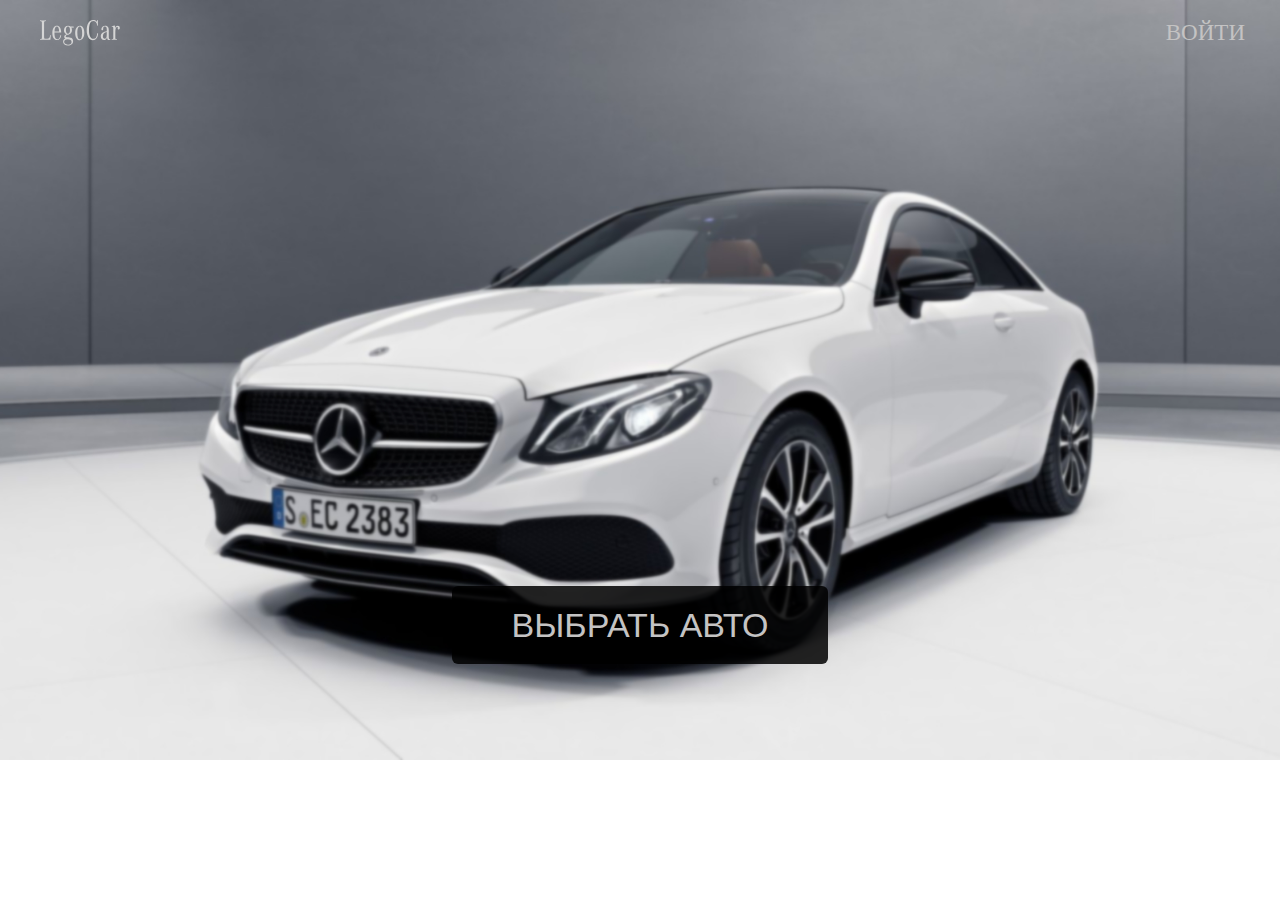
<file: Legocar v1.0/index.html>
<!DOCTYPE html>
<html lang="ru">
    <head>
        <meta charset="utf-8">
        <link rel="stylesheet" href="css/style.css">
        <title>LegoCar</title>
    </head>
    
    <body>
            <div class="container">
                <div class="header">
                    <div class="nav">
                        <div> <img  class="logo_lego" src="img/legocar.svg" href="index.html"> </div>
                        <div> <a href="login.html" class="login">Войти</a> </div>
                    </div>
                    <div class="center">
                        <a class="btn" href="#1">Выбрать авто</a>
                    </div>
                </div>                        
            </div>
    </body>

</html>
</file>
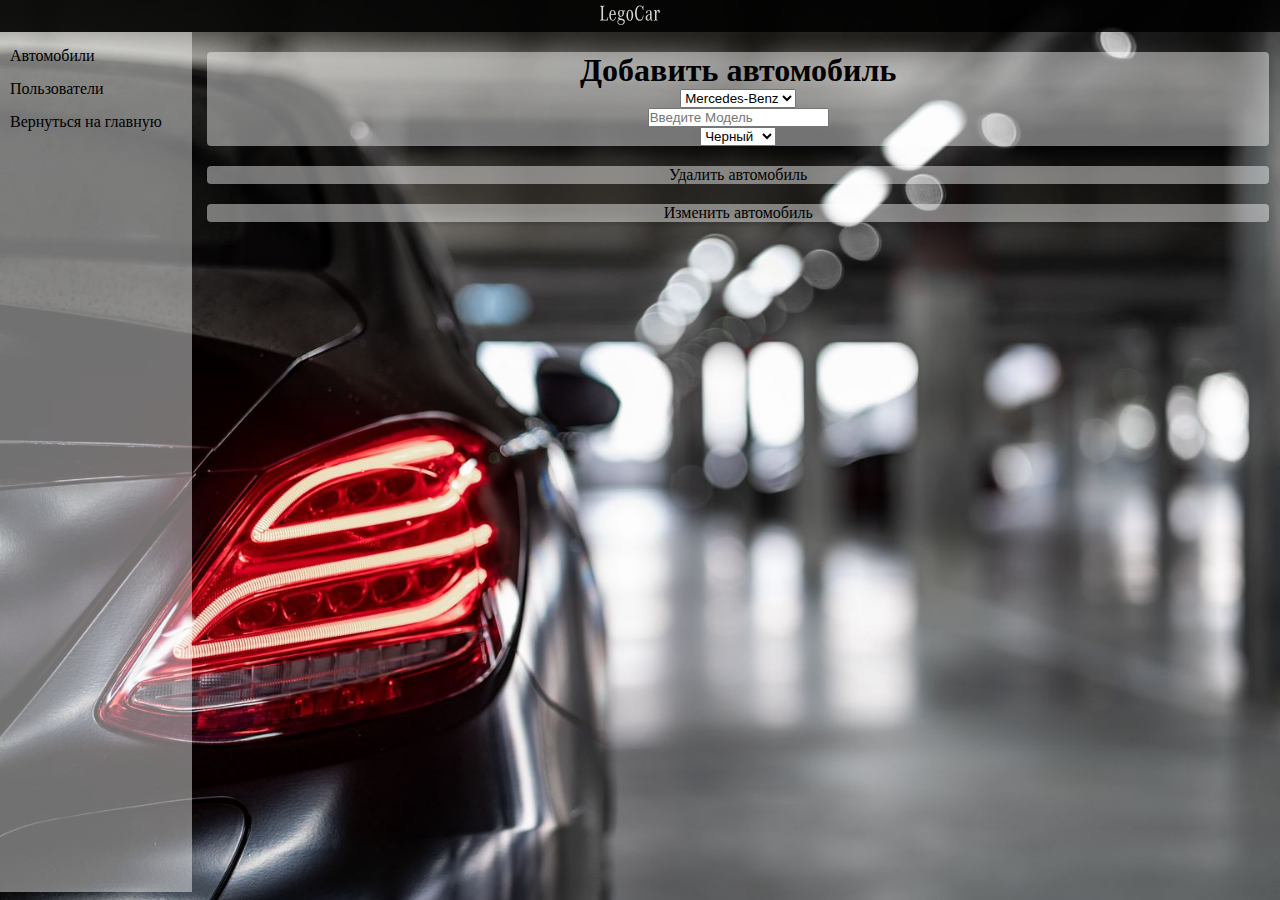
<file: Legocar v1.0/admin.html>
<!DOCTYPE html>
<html lang="ru">

<head>
    <meta charset="utf-8">
    <link rel="stylesheet" href="css/style_admin.css">
    <title>LegoCar</title>
</head>

<body>
    <div class="container">
        <div class="nav">
            <div class="logo"><img src="img/legocar.svg"></div>
        </div>
        <div class="content">
            <div class="bar">
                <ul class="nav_menu">
                    <li class="active">
                        <a href="#">Автомобили</a>
                    </li>
                    <li class="active">
                        <a href="#">Пользователи</a>
                    </li>
                    <li class="active">
                        <a href="#">Вернуться на главную</a>
                    </li>
                </ul>
            </div>
            <div class="block">
                <h1>Добавить автомобиль</h1>
                <div class="add_avto">
                    <form class="">

                        <select name="" id="">
                            <option>Mercedes-Benz</option>
                            <option>BMW</option>
                            <option>Ford</option>
                            <option>Audi</option>
                            <option>Kia</option>
                        </select><br>
                        <input class="pole" type="text" name="email" placeholder="Введите Модель" required><br>
                        <select name="" id="">
                            <option>Черный</option>
                            <option>Белый</option>
                            <option>Красный</option>
                            <option>Синий</option>
                            <option>Желтый</option>
                        </select>

                    </form>
                </div>
            </div>
            <div class="block">
                <div class="del_auto">
                    <p>Удалить автомобиль<p>

                </div>
            </div>
            <div class="block">
                <div class="del_auto">
                    <p>Изменить автомобиль<p>

                </div>
            </div>
        </div>
    </div>
</body>

</html>
</file>
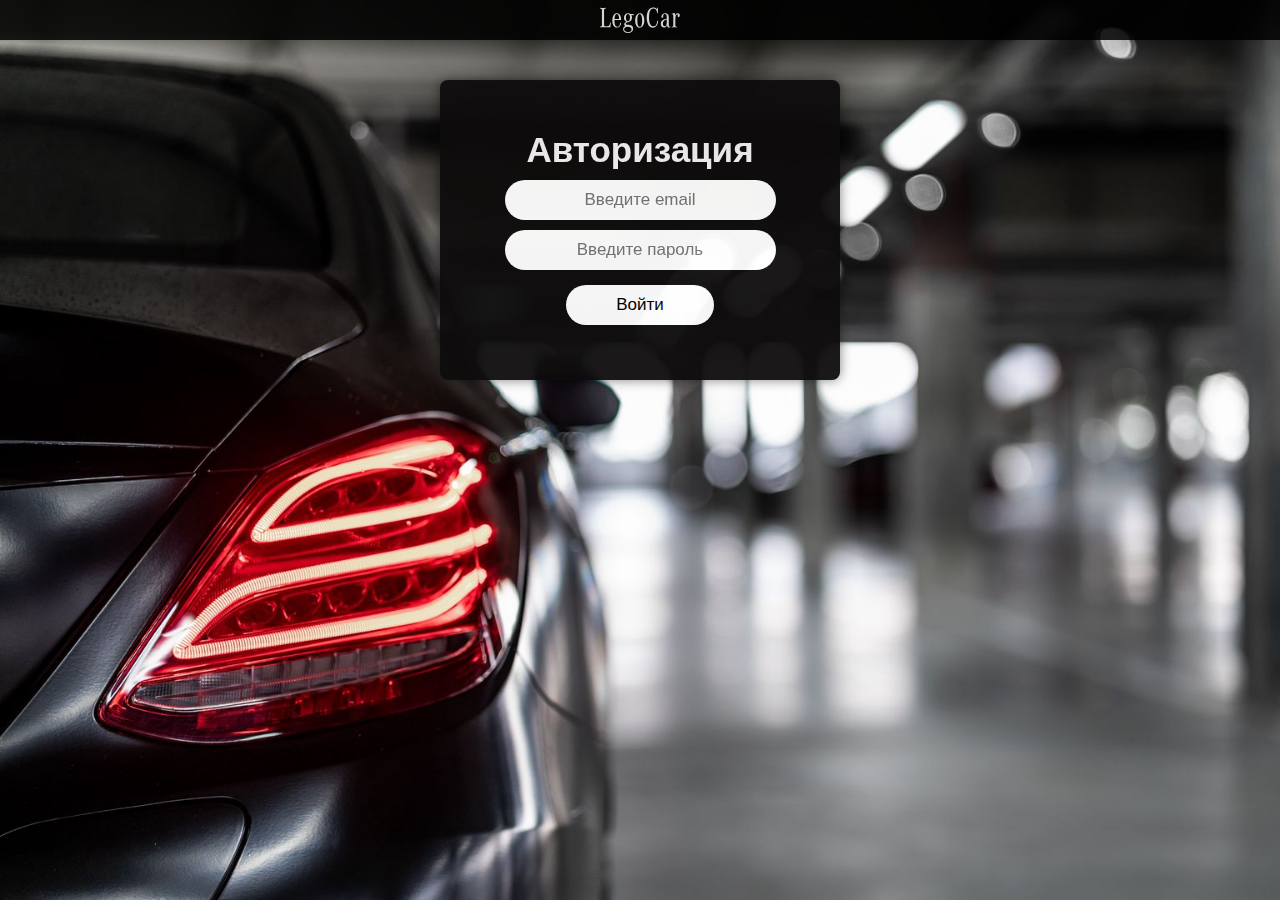
<file: Legocar v1.0/login.html>
<!doctype html>
<html lang="ru">

<head>
    <meta charset="utf-8">
    <link rel="stylesheet" href="css/style.css">
    <title>LegoCar</title>
</head>

<body>  
    <div class="container-1">
        <div class="nav-1">
            <div> <a href="index.html"> <img class="logo_lego-1" src="img/legocar.svg"> </a> </div>
        </div>
        <div class="reg">
            <h1 class="h1_reg">Авторизация</h1>
            <form>
                <input class="pole" type="text" name="email" placeholder="Введите email" required><br>
                <input class="pole" type="text" name="email" placeholder="Введите пароль" required><br>
                <button class="btn-reg" type="submit" >Войти</button>
            </form>
        </div>        
        
    </div>

</body>

</html>
</file>
<file: Legocar v1.0/css/style.css>
*  {
    padding: 0px;
    margin: 0px;
    font-family: sans-serif;
}
.container {
    width: 100%;
}
.container-1 {
    width: 100%;
    background-image: url(..//img/reg.jpg);
    background-repeat: no-repeat;
    background-position: center;
    background-size: cover;
    min-height: 100vh;
}
.header {
    background-image: url(..//img/Car.jpg);
    background-repeat: no-repeat;
    background-position: center;
    background-size: cover;
    height:  760px;
}
.nav{
    padding-top: 10px;
    display: flex;
    justify-content: space-between;
}
.nav-1{
    width: 100%;
    background-color: rgba(0, 0, 0, 0.85);
    height: 40px;
    margin-bottom: 40px;
}
.logo_lego {
    padding-top: 5px;
    margin-left: 50%;
    width: 80px;
    height: 35px;
}
.logo_lego-1{
    display: block;
    padding-top: 5px;
    width: 80px;
    height: 30px;
    margin: auto;
}
.login {
    display: block;
    padding: 10px 25px ;
    border-radius: 6px;
    margin-right: 10px;
    font-family:  Cambria, Cochin, Georgia, Times, 'Times New Roman', serif;
    font-size: 23px;
    color: rgb(196, 195, 195);
    text-decoration: none;
    text-transform: uppercase;
}
.login:hover {
    background-color: rgba(0, 0, 0, 0.658);
    transition: background .4s linear;
    color: white;
}
.center{
    margin-top: 550px;
    text-align: center;
}
.btn{
    padding: 20px 60px ;
    border-radius: 6px;
    background-color: rgba(0, 0, 0, 0.85);
    font-family: Verdana, Geneva, Tahoma, sans-serif;
    font-size: 34px;
    text-transform: uppercase;
    color: rgb(196, 195, 195);
    text-decoration: none;
}
.btn:hover{
    background-color: black;
    transition: background .4s linear;
    color: white;
}
.reg{
    opacity: 0.95;
    margin-left: auto;
    margin-right: auto;
    padding-top: 50px;
    width: 400px;
    height: 250px;
    border-radius: 8px ;
    box-shadow: 0 0 12px rgba(0,0,0,0.5);
    text-align: center;
    background-color: rgb(14 12 12);
}
.h1_reg{
    font-size: 35px;
    font-family: 'Gill Sans', 'Gill Sans MT', Calibri, 'Trebuchet MS', sans-serif;
    color: #f5f3f3;
}

.pole{
    font-size: 17px;
    text-align: center;
    outline: none;
    border: none;
    border-radius: 26px;
    background: #ffffff;
    margin-top: 10px;
    padding: 10px 25px;
}
.btn-reg{
    font-size: 17px;
    text-align: center;
    outline: none;
    border: none;
    border-radius: 26px;
    background: #ffffff;
    color: black;
    margin-top: 15px;
    padding: 10px 50px;
}
.btn-reg:hover{
    background: rgb(80, 8, 8);
}
</file>
<file: Legocar v1.0/css/style_admin.css>
* {
    margin: 0px;
    padding: 0px;
}

.container{
    width: 100%;
    min-height: 100vh;
    background-image: url(..//img/reg.jpg);
    background-repeat: no-repeat;
    background-position: center;
    background-size: cover;
}

.nav{
    width: 100%;
    background-color: rgba(0, 0, 0, 0.85);
    height: 32px;
}

.logo {
    display: block;
    padding-top: 5px;
    width: 80px;
    height: 30px;
    margin: auto;
}
.content {
    
}
.active{
    padding-left: 10px;
    padding-top: 15px;
    text-transform: none;
}
.active a{
    text-decoration: none;
    color: black;
}
.bar{
    display: block;
    float: left;
    background-color: rgba(255, 255, 255, 0.445);
    width: 15%;
    min-height: 95.5vh;
}
.block{
    display: block;
    float: left;
    margin-left: 15px;
    margin-top: 20px;
    border-radius: 4px;
    text-align: center;
    background-color: rgba(255, 255, 255, 0.445);
    width: 83%;
}
</file>
